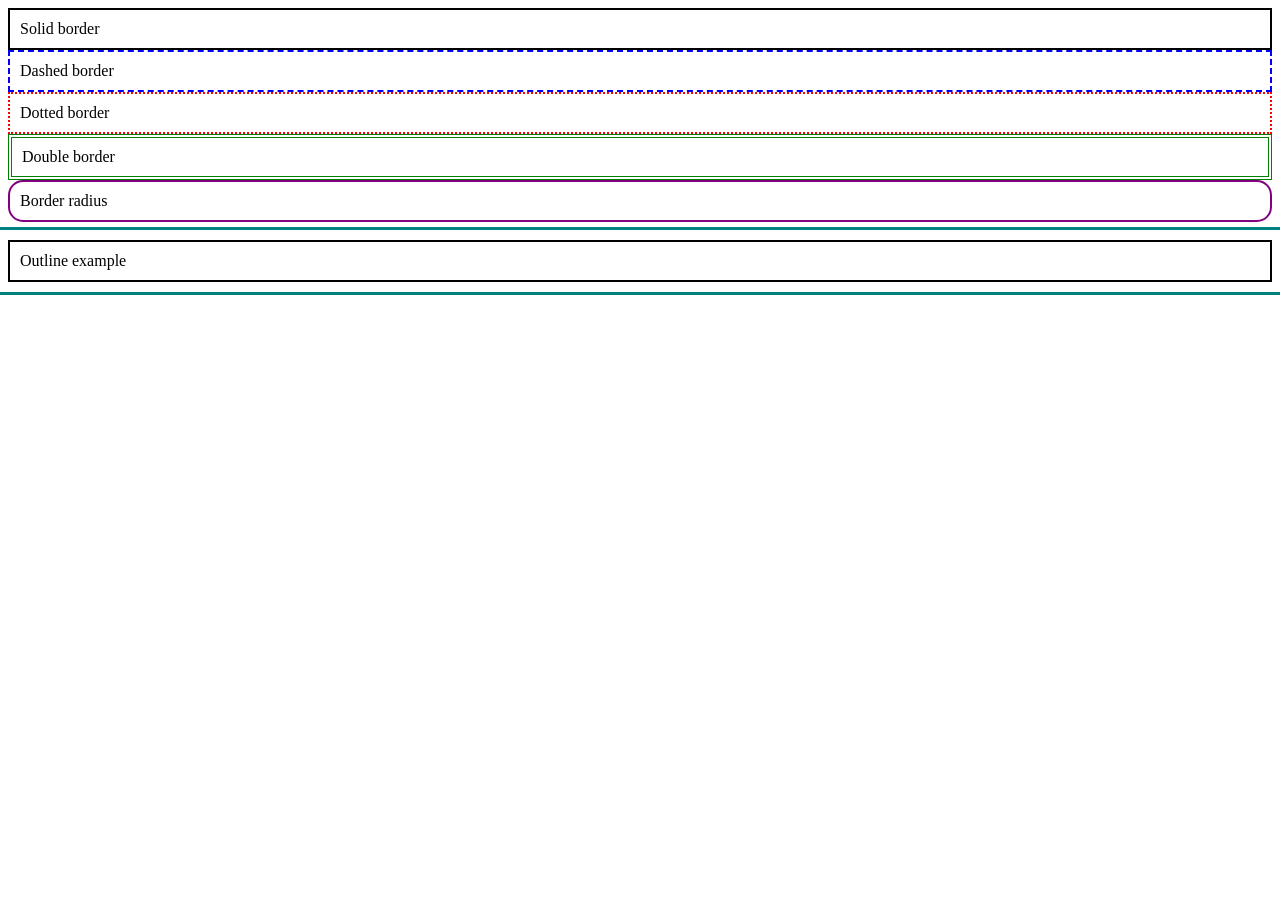
<file: CSS/06 - CSS Border & Outline/index.html>
<!doctype html>
<html lang="en">
  <head>
    <meta charset="UTF-8" />
    <title>CSS Border & Outline</title>
    <link rel="stylesheet" href="style.css" />
  </head>
  <body>
    <div class="border-solid">Solid border</div>
    <div class="border-dashed">Dashed border</div>
    <div class="border-dotted">Dotted border</div>
    <div class="border-double">Double border</div>
    <div class="border-radius">Border radius</div>
    <br />
    <div class="outline-example">Outline example</div>
  </body>
</html>
</file>
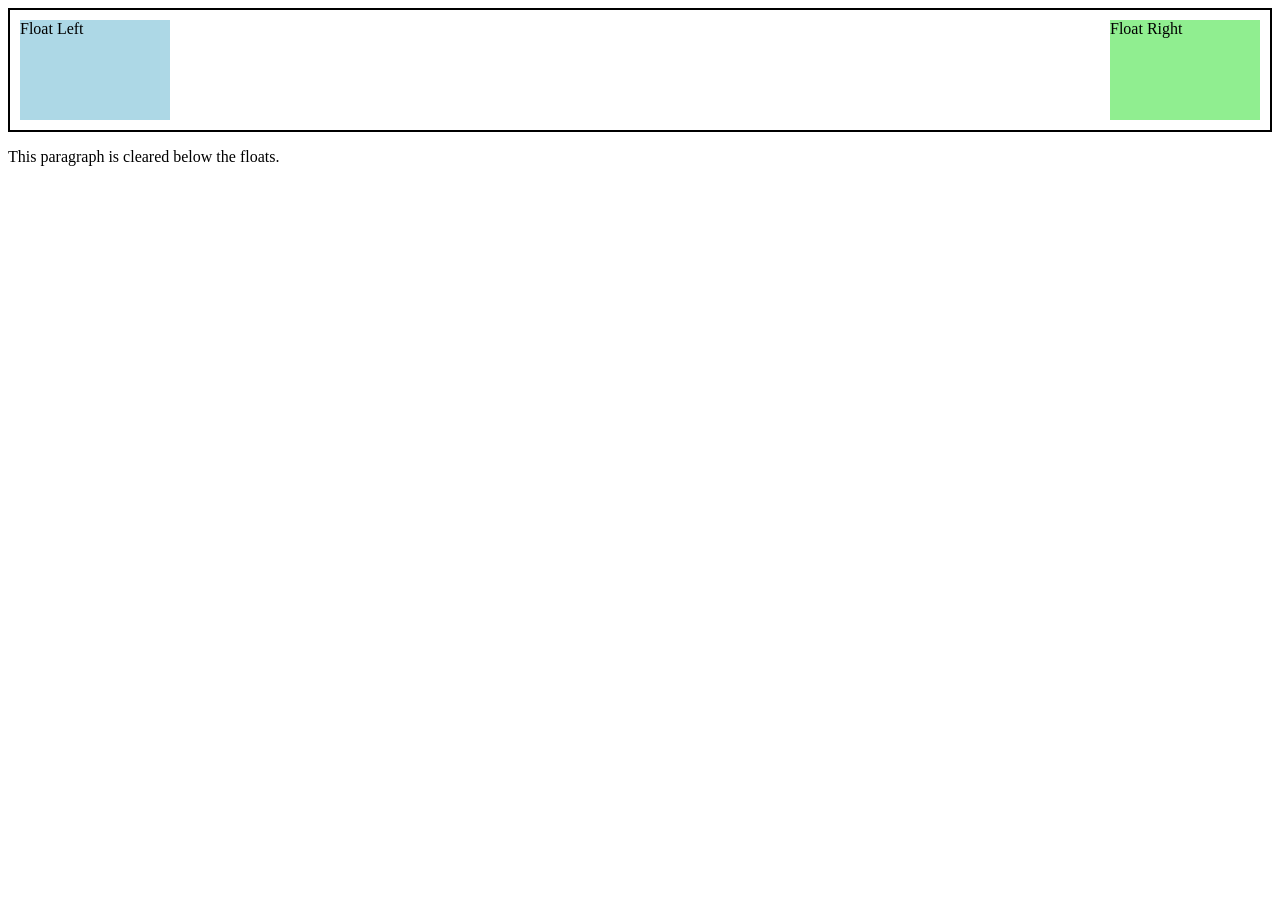
<file: CSS/11 - CSS Float & Clear/index.html>
<!doctype html>
<html lang="en">
  <head>
    <meta charset="UTF-8" />
    <title>CSS Float & Clear</title>
    <link rel="stylesheet" href="style.css" />
  </head>
  <body>
    <div class="container clearfix">
      <div class="float-left">Float Left</div>
      <div class="float-right">Float Right</div>
    </div>

    <p class="clear-both">This paragraph is cleared below the floats.</p>
  </body>
</html>
</file>
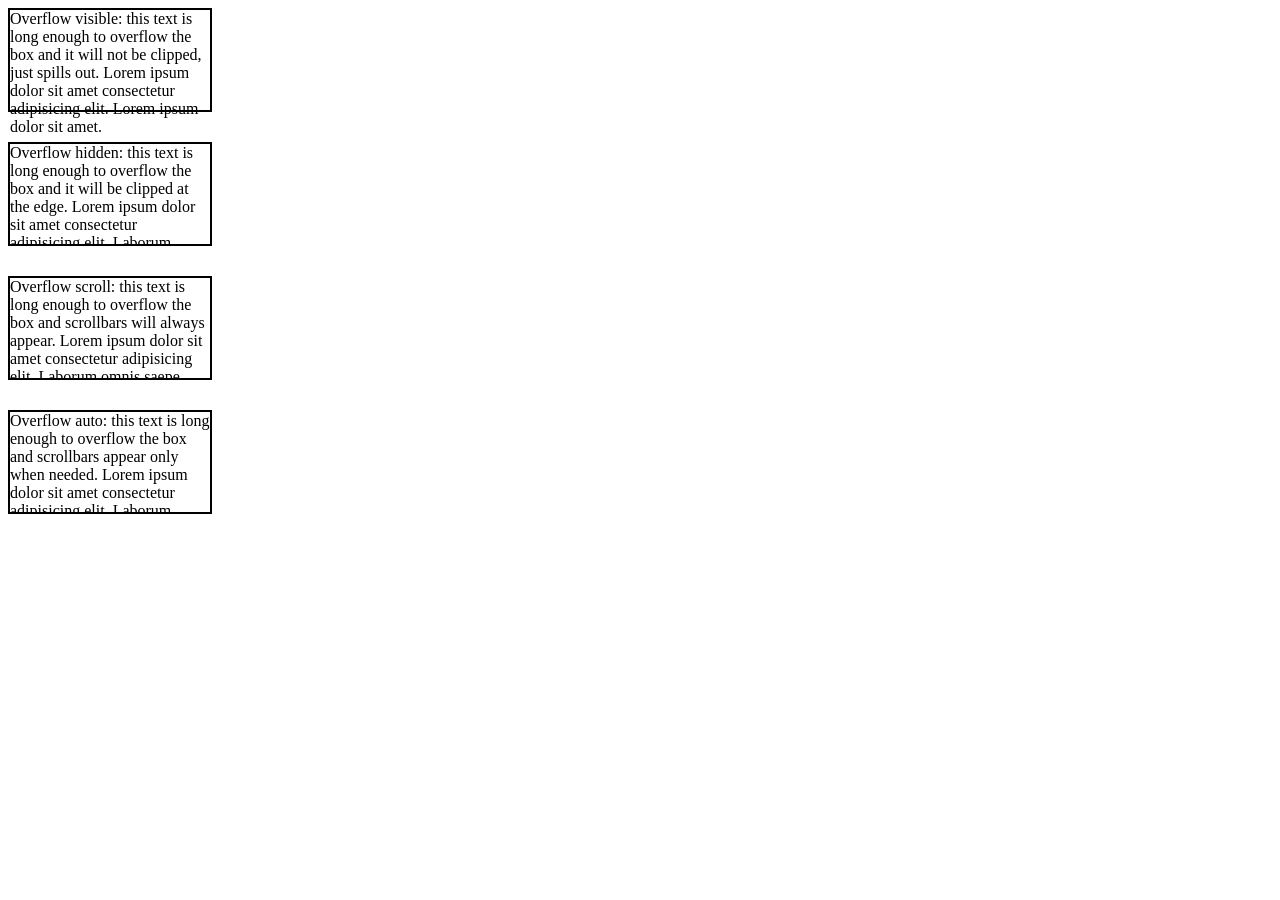
<file: CSS/12 - CSS Overflow/index.html>
<!doctype html>
<html lang="en">
  <head>
    <meta charset="UTF-8" />
    <title>CSS Overflow</title>
    <link rel="stylesheet" href="style.css" />
  </head>

  <body>
    <div class="box overflow-visible">
      Overflow visible: this text is long enough to overflow the box and it will
      not be clipped, just spills out. Lorem ipsum dolor sit amet consectetur
      adipisicing elit. Lorem ipsum dolor sit amet.
    </div>

    <div class="box overflow-hidden">
      Overflow hidden: this text is long enough to overflow the box and it will
      be clipped at the edge. Lorem ipsum dolor sit amet consectetur adipisicing
      elit. Laborum omnis saepe voluptatum consequuntur error. Adipisci
      provident fugiat inventore beatae voluptatum.
    </div>

    <div class="box overflow-scroll">
      Overflow scroll: this text is long enough to overflow the box and
      scrollbars will always appear. Lorem ipsum dolor sit amet consectetur
      adipisicing elit. Laborum omnis saepe voluptatum consequuntur error.
      Adipisci provident fugiat inventore beatae voluptatum.
    </div>

    <div class="box overflow-auto">
      Overflow auto: this text is long enough to overflow the box and scrollbars
      appear only when needed. Lorem ipsum dolor sit amet consectetur
      adipisicing elit. Laborum omnis saepe voluptatum consequuntur error.
      Adipisci provident fugiat inventore beatae voluptatum.
    </div>
  </body>
</html>
</file>
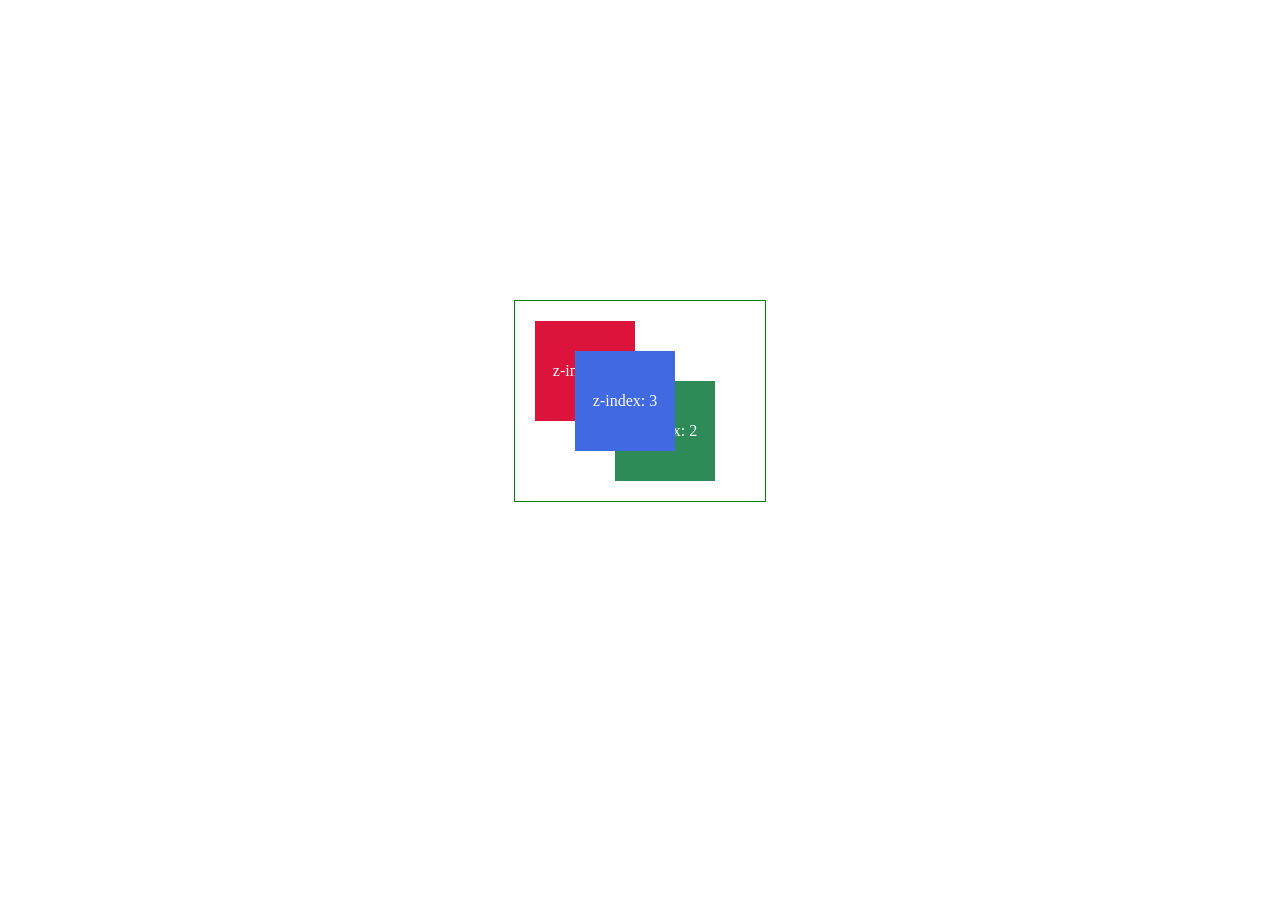
<file: CSS/15 - CSS Z-index/index.html>
<!doctype html>
<html lang="en">
  <head>
    <meta charset="UTF-8" />
    <title>CSS Z-index</title>
    <link rel="stylesheet" href="style.css" />
  </head>
  <body>
    <div class="wrapper">
      <div class="box box-red">z-index: 1</div>
      <div class="box box-blue">z-index: 3</div>
      <div class="box box-green">z-index: 2</div>
    </div>
  </body>
</html>
</file>
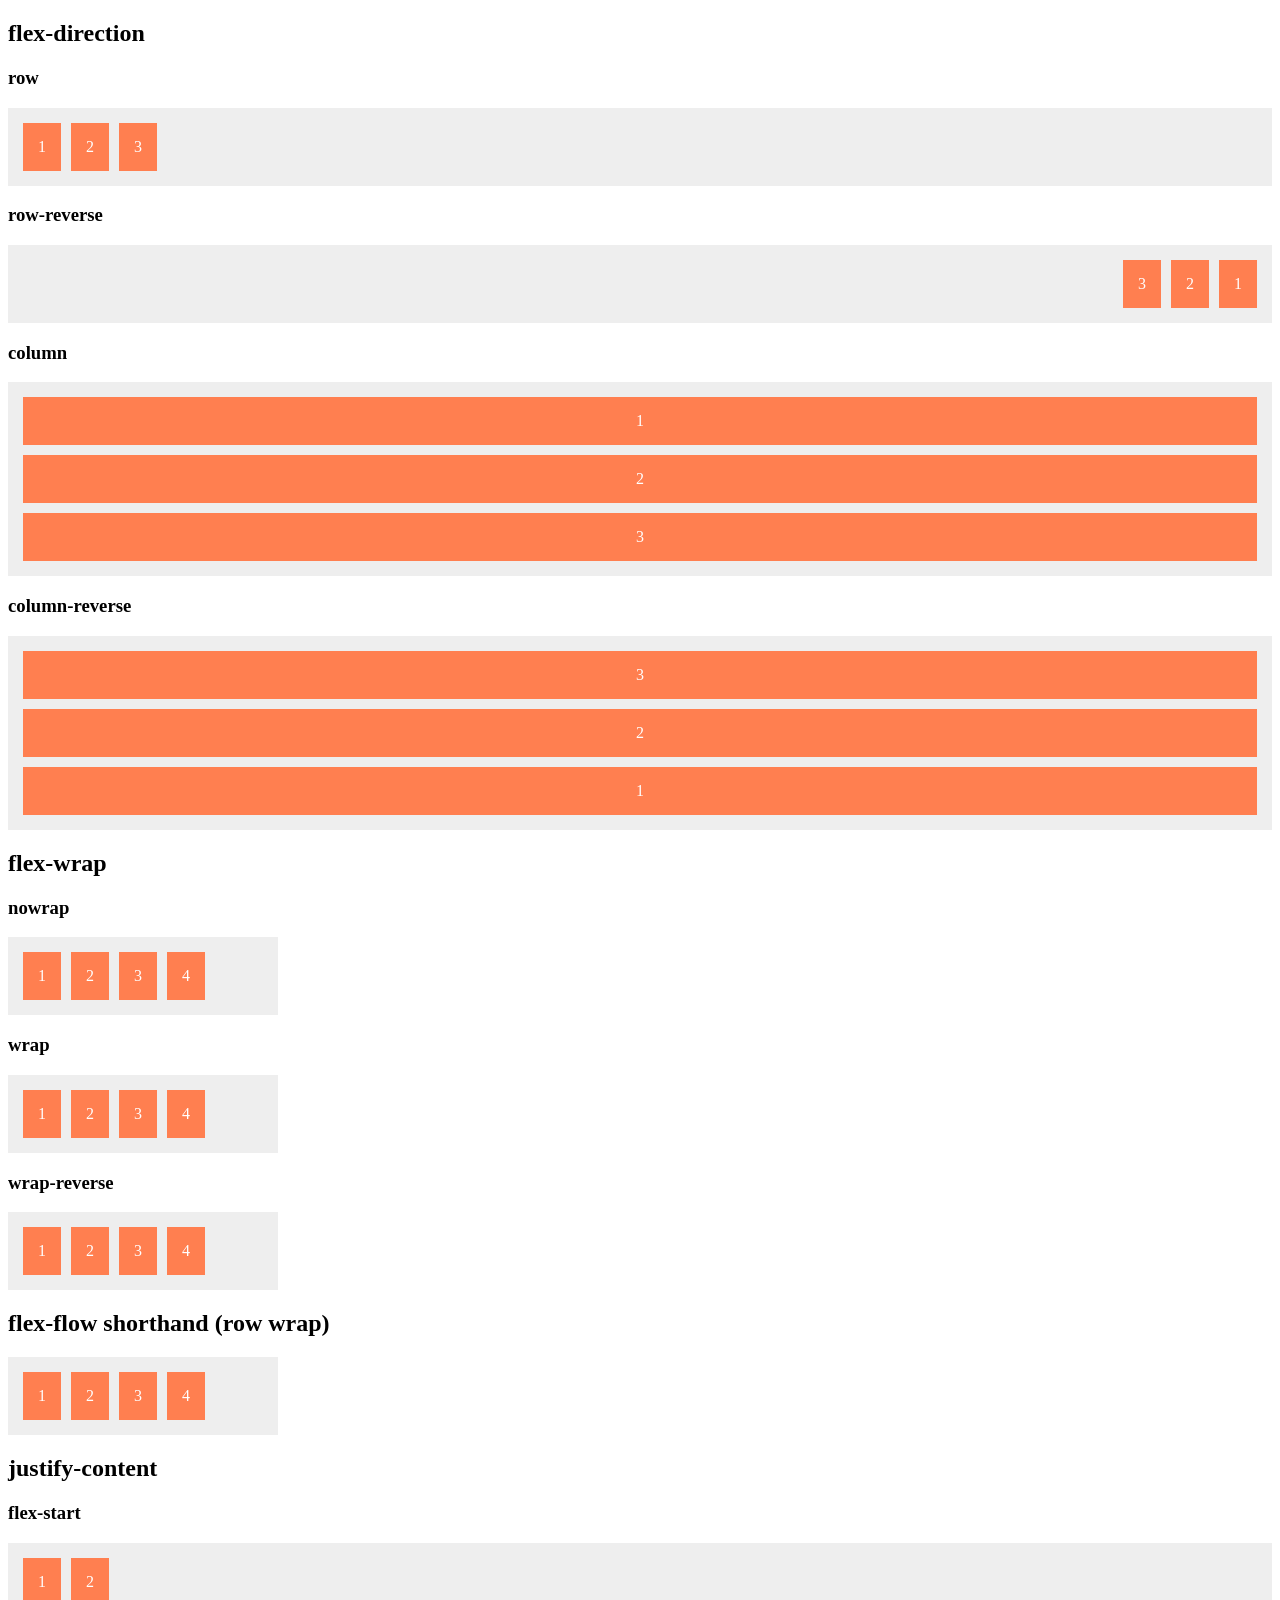
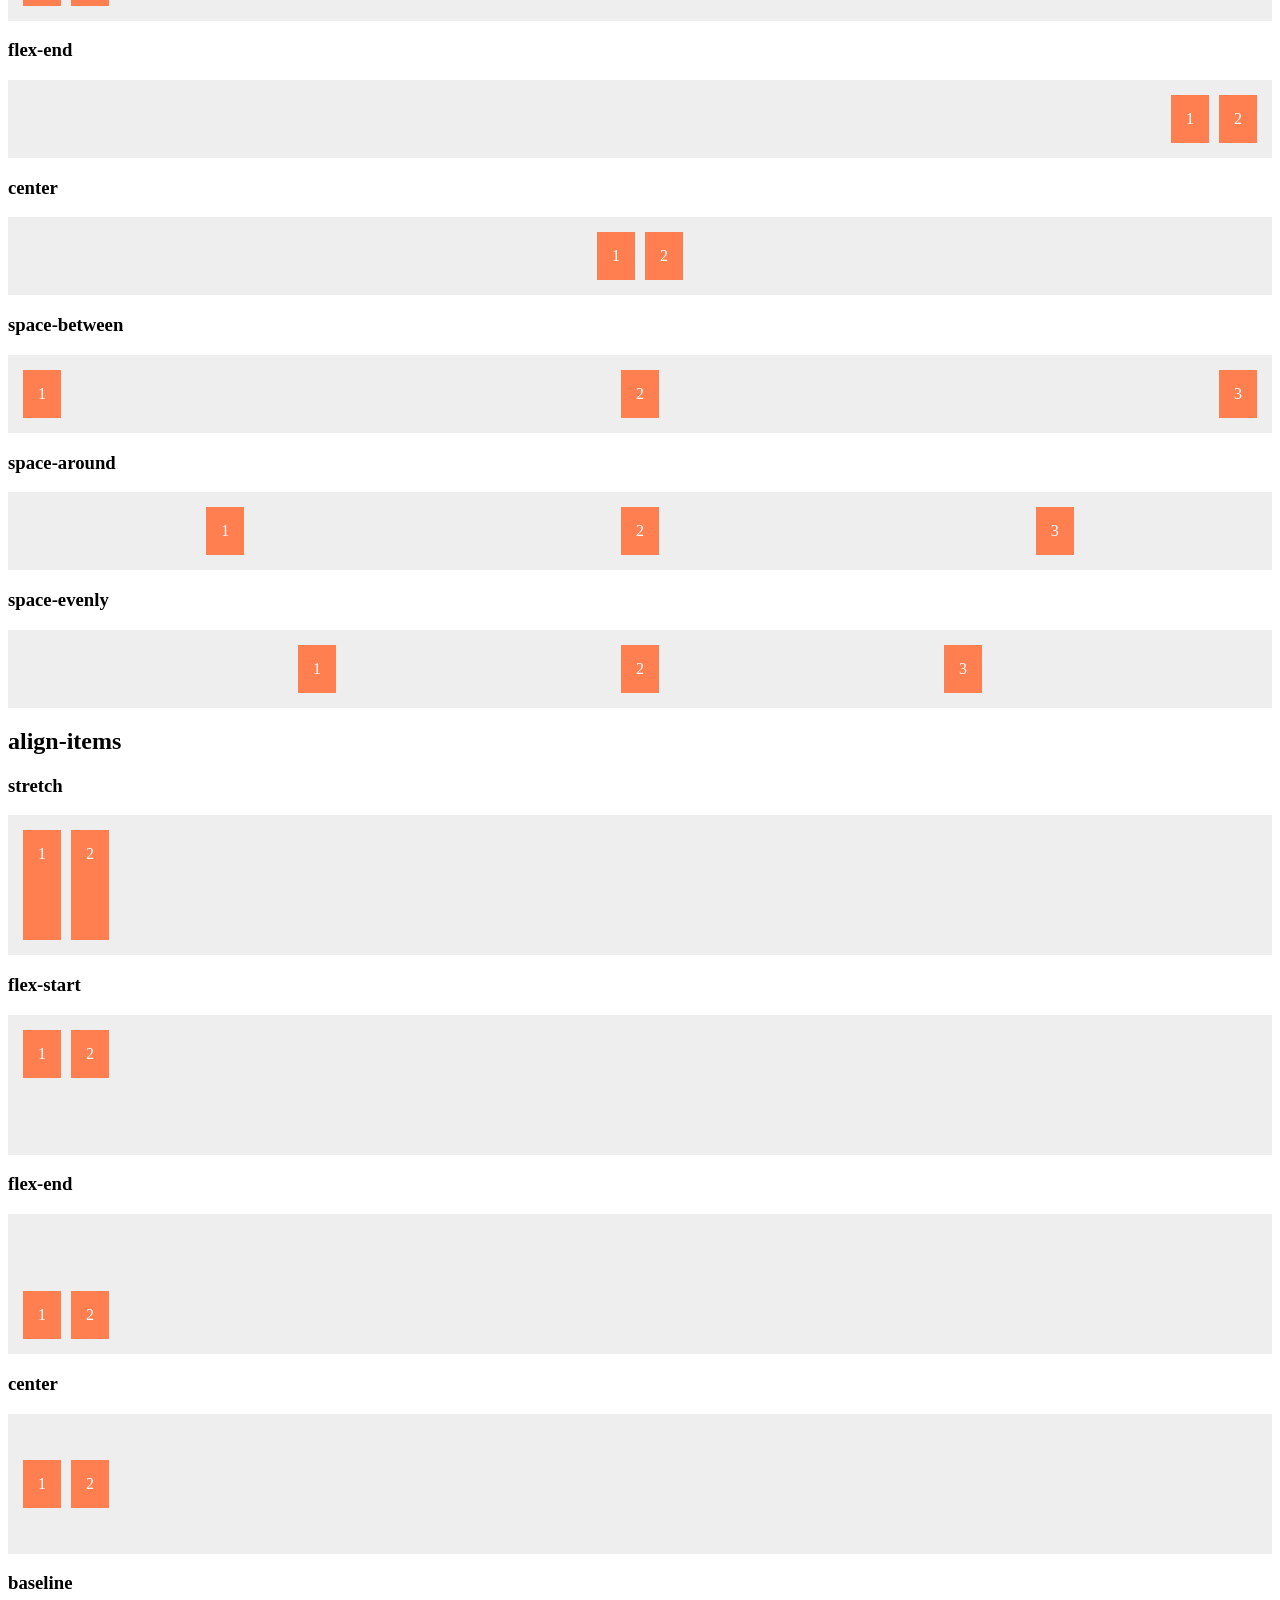
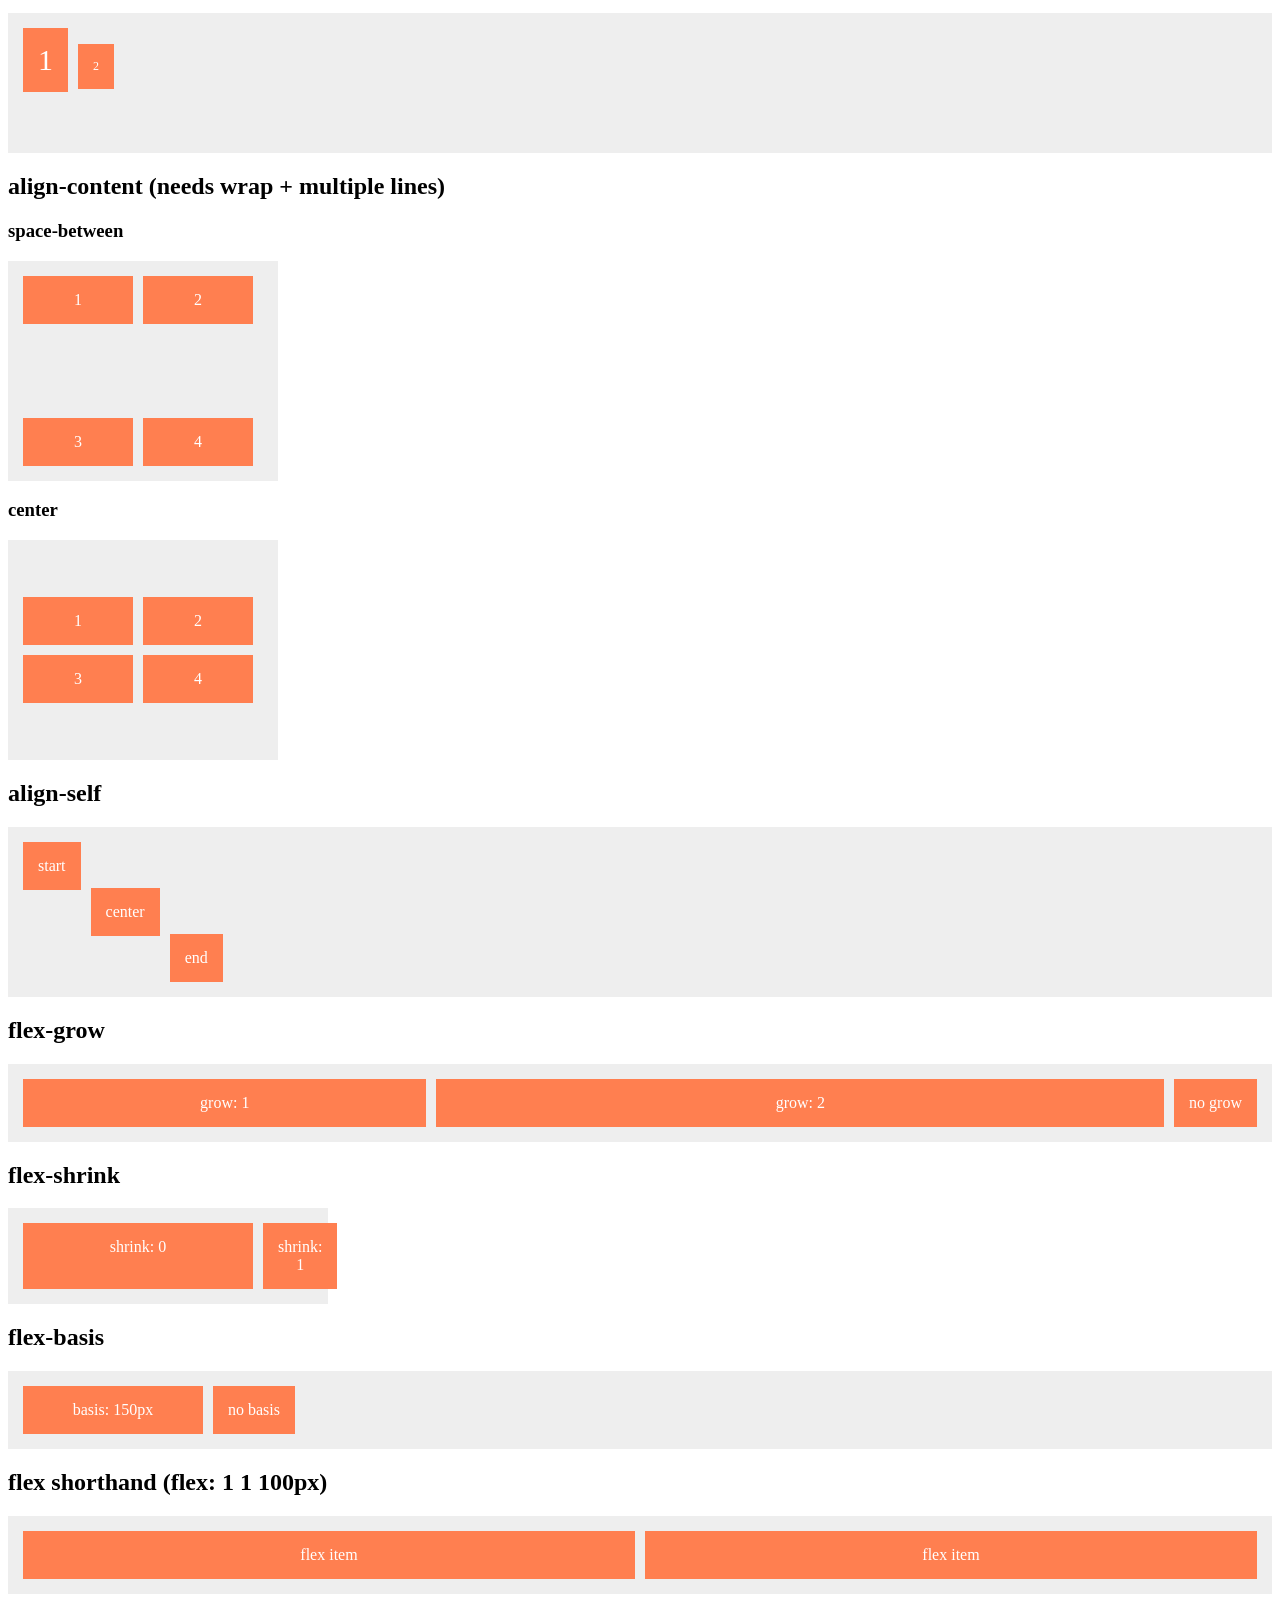
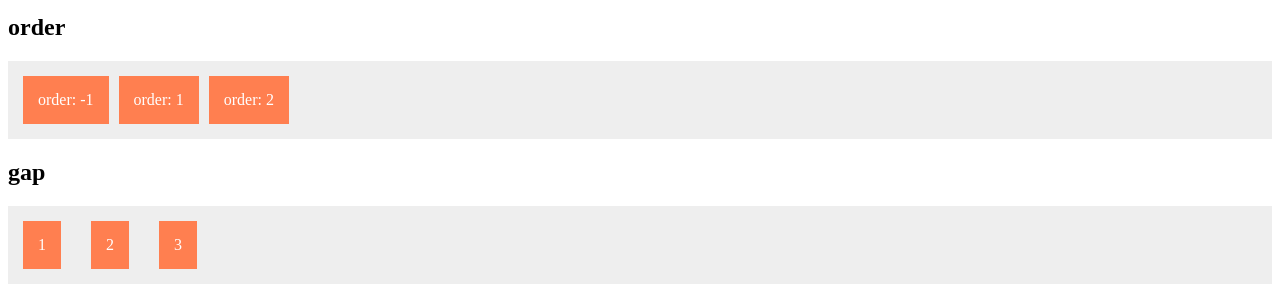
<file: CSS/16 - CSS Flexbox/index.html>
<!doctype html>
<html lang="en">
  <head>
    <meta charset="UTF-8" />
    <title>CSS Flexbox</title>
    <link rel="stylesheet" href="style.css" />
  </head>
  <body>
    <h2>flex-direction</h2>
    <h3>row</h3>
    <div class="flex-container direction-row">
      <div class="flex-item">1</div>
      <div class="flex-item">2</div>
      <div class="flex-item">3</div>
    </div>
    <h3>row-reverse</h3>
    <div class="flex-container direction-row-reverse">
      <div class="flex-item">1</div>
      <div class="flex-item">2</div>
      <div class="flex-item">3</div>
    </div>
    <h3>column</h3>
    <div class="flex-container direction-column">
      <div class="flex-item">1</div>
      <div class="flex-item">2</div>
      <div class="flex-item">3</div>
    </div>
    <h3>column-reverse</h3>
    <div class="flex-container direction-column-reverse">
      <div class="flex-item">1</div>
      <div class="flex-item">2</div>
      <div class="flex-item">3</div>
    </div>

    <h2>flex-wrap</h2>
    <h3>nowrap</h3>
    <div class="flex-container wrap-nowrap">
      <div class="flex-item">1</div>
      <div class="flex-item">2</div>
      <div class="flex-item">3</div>
      <div class="flex-item">4</div>
    </div>
    <h3>wrap</h3>
    <div class="flex-container wrap-wrap">
      <div class="flex-item">1</div>
      <div class="flex-item">2</div>
      <div class="flex-item">3</div>
      <div class="flex-item">4</div>
    </div>
    <h3>wrap-reverse</h3>
    <div class="flex-container wrap-wrap-reverse">
      <div class="flex-item">1</div>
      <div class="flex-item">2</div>
      <div class="flex-item">3</div>
      <div class="flex-item">4</div>
    </div>

    <h2>flex-flow shorthand (row wrap)</h2>
    <div class="flex-container flow-shorthand">
      <div class="flex-item">1</div>
      <div class="flex-item">2</div>
      <div class="flex-item">3</div>
      <div class="flex-item">4</div>
    </div>

    <h2>justify-content</h2>
    <h3>flex-start</h3>
    <div class="flex-container justify-flex-start">
      <div class="flex-item">1</div>
      <div class="flex-item">2</div>
    </div>
    <h3>flex-end</h3>
    <div class="flex-container justify-flex-end">
      <div class="flex-item">1</div>
      <div class="flex-item">2</div>
    </div>
    <h3>center</h3>
    <div class="flex-container justify-center">
      <div class="flex-item">1</div>
      <div class="flex-item">2</div>
    </div>
    <h3>space-between</h3>
    <div class="flex-container justify-space-between">
      <div class="flex-item">1</div>
      <div class="flex-item">2</div>
      <div class="flex-item">3</div>
    </div>
    <h3>space-around</h3>
    <div class="flex-container justify-space-around">
      <div class="flex-item">1</div>
      <div class="flex-item">2</div>
      <div class="flex-item">3</div>
    </div>
    <h3>space-evenly</h3>
    <div class="flex-container justify-space-evenly">
      <div class="flex-item">1</div>
      <div class="flex-item">2</div>
      <div class="flex-item">3</div>
    </div>

    <h2>align-items</h2>
    <h3>stretch</h3>
    <div class="flex-container align-stretch">
      <div class="flex-item">1</div>
      <div class="flex-item">2</div>
    </div>
    <h3>flex-start</h3>
    <div class="flex-container align-flex-start">
      <div class="flex-item">1</div>
      <div class="flex-item">2</div>
    </div>
    <h3>flex-end</h3>
    <div class="flex-container align-flex-end">
      <div class="flex-item">1</div>
      <div class="flex-item">2</div>
    </div>
    <h3>center</h3>
    <div class="flex-container align-center">
      <div class="flex-item">1</div>
      <div class="flex-item">2</div>
    </div>
    <h3>baseline</h3>
    <div class="flex-container align-baseline">
      <div class="flex-item" style="font-size: 30px">1</div>
      <div class="flex-item" style="font-size: 12px">2</div>
    </div>

    <h2>align-content (needs wrap + multiple lines)</h2>
    <h3>space-between</h3>
    <div class="align-content-container align-content-between">
      <div class="flex-item" style="width: 80px">1</div>
      <div class="flex-item" style="width: 80px">2</div>
      <div class="flex-item" style="width: 80px">3</div>
      <div class="flex-item" style="width: 80px">4</div>
    </div>
    <h3>center</h3>
    <div class="align-content-container align-content-center">
      <div class="flex-item" style="width: 80px">1</div>
      <div class="flex-item" style="width: 80px">2</div>
      <div class="flex-item" style="width: 80px">3</div>
      <div class="flex-item" style="width: 80px">4</div>
    </div>

    <h2>align-self</h2>
    <div class="align-self-container">
      <div class="flex-item self-flex-start">start</div>
      <div class="flex-item self-center">center</div>
      <div class="flex-item self-flex-end">end</div>
    </div>

    <h2>flex-grow</h2>
    <div class="flex-container">
      <div class="flex-item grow-1">grow: 1</div>
      <div class="flex-item grow-2">grow: 2</div>
      <div class="flex-item">no grow</div>
    </div>

    <h2>flex-shrink</h2>
    <div class="shrink-container">
      <div class="flex-item shrink-0">shrink: 0</div>
      <div class="flex-item shrink-1">shrink: 1</div>
    </div>

    <h2>flex-basis</h2>
    <div class="flex-container">
      <div class="flex-item basis-item">basis: 150px</div>
      <div class="flex-item">no basis</div>
    </div>

    <h2>flex shorthand (flex: 1 1 100px)</h2>
    <div class="flex-container">
      <div class="flex-item flex-shorthand">flex item</div>
      <div class="flex-item flex-shorthand">flex item</div>
    </div>

    <h2>order</h2>
    <div class="flex-container">
      <div class="flex-item order-2">order: 2</div>
      <div class="flex-item order-minus1">order: -1</div>
      <div class="flex-item order-1">order: 1</div>
    </div>

    <h2>gap</h2>
    <div class="gap-container">
      <div class="flex-item">1</div>
      <div class="flex-item">2</div>
      <div class="flex-item">3</div>
    </div>
  </body>
</html>
</file>
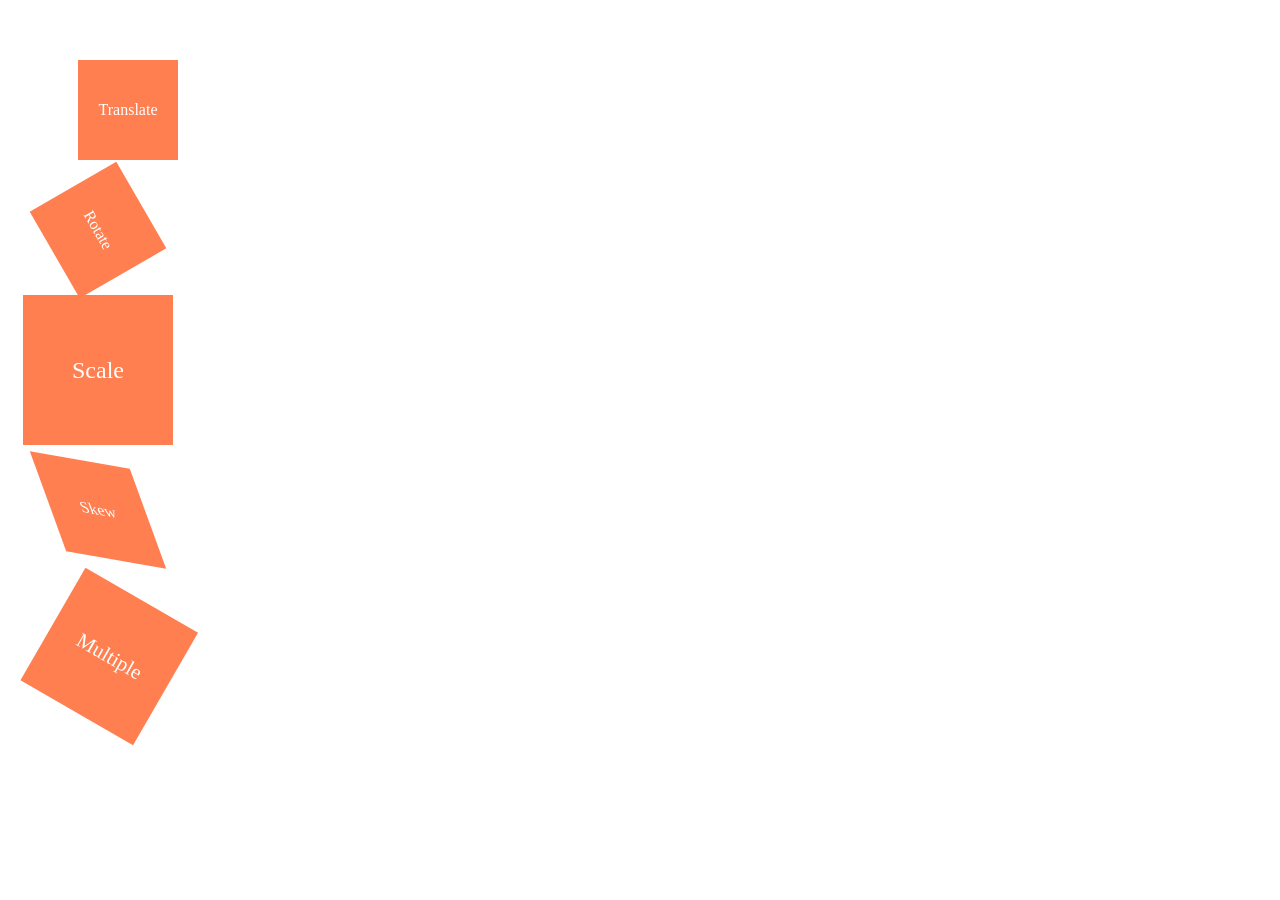
<file: CSS/18 - CSS Transform/index.html>
<!doctype html>
<html lang="en">
  <head>
    <meta charset="UTF-8" />
    <title>CSS Transform</title>
    <link rel="stylesheet" href="style.css" />
  </head>
  <body>
    <div class="box transform-translate">Translate</div>
    <div class="box transform-rotate">Rotate</div>
    <div class="box transform-scale">Scale</div>
    <div class="box transform-skew">Skew</div>
    <div class="box transform-multiple">Multiple</div>
  </body>
</html>
</file>
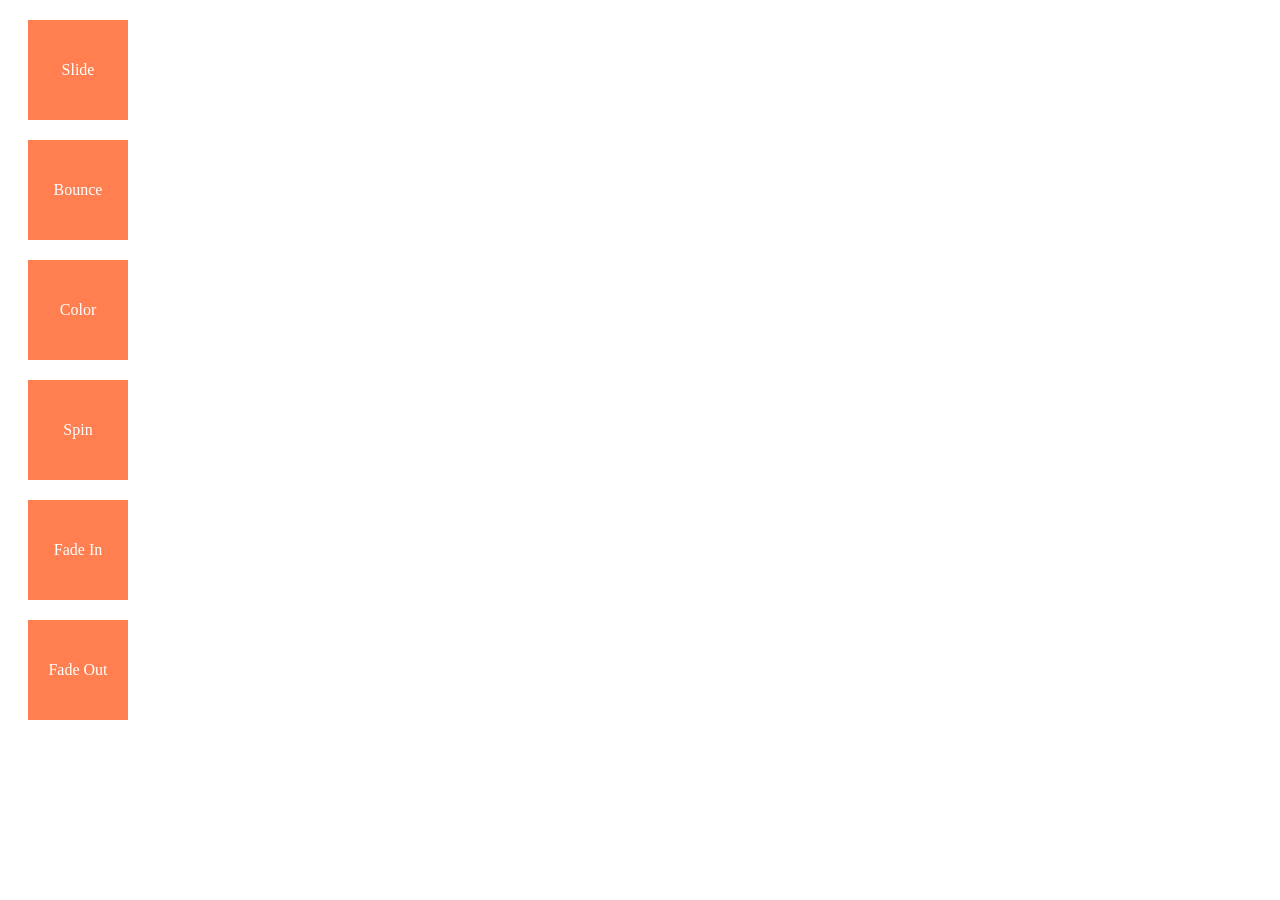
<file: CSS/20 - CSS Animation - Keyframes/index.html>
<!doctype html>
<html lang="en">
  <head>
    <meta charset="UTF-8" />
    <title>CSS Animation - Keyframes</title>
    <link rel="stylesheet" href="style.css" />
  </head>
  <body>
    <div class="box animate-slide">Slide</div>
    <div class="box animate-bounce">Bounce</div>
    <div class="box animate-color">Color</div>
    <div class="box animate-spin">Spin</div>
    <div class="box animate-fade-in">Fade In</div>
    <div class="box animate-fade-out">Fade Out</div>
  </body>
</html>
</file>
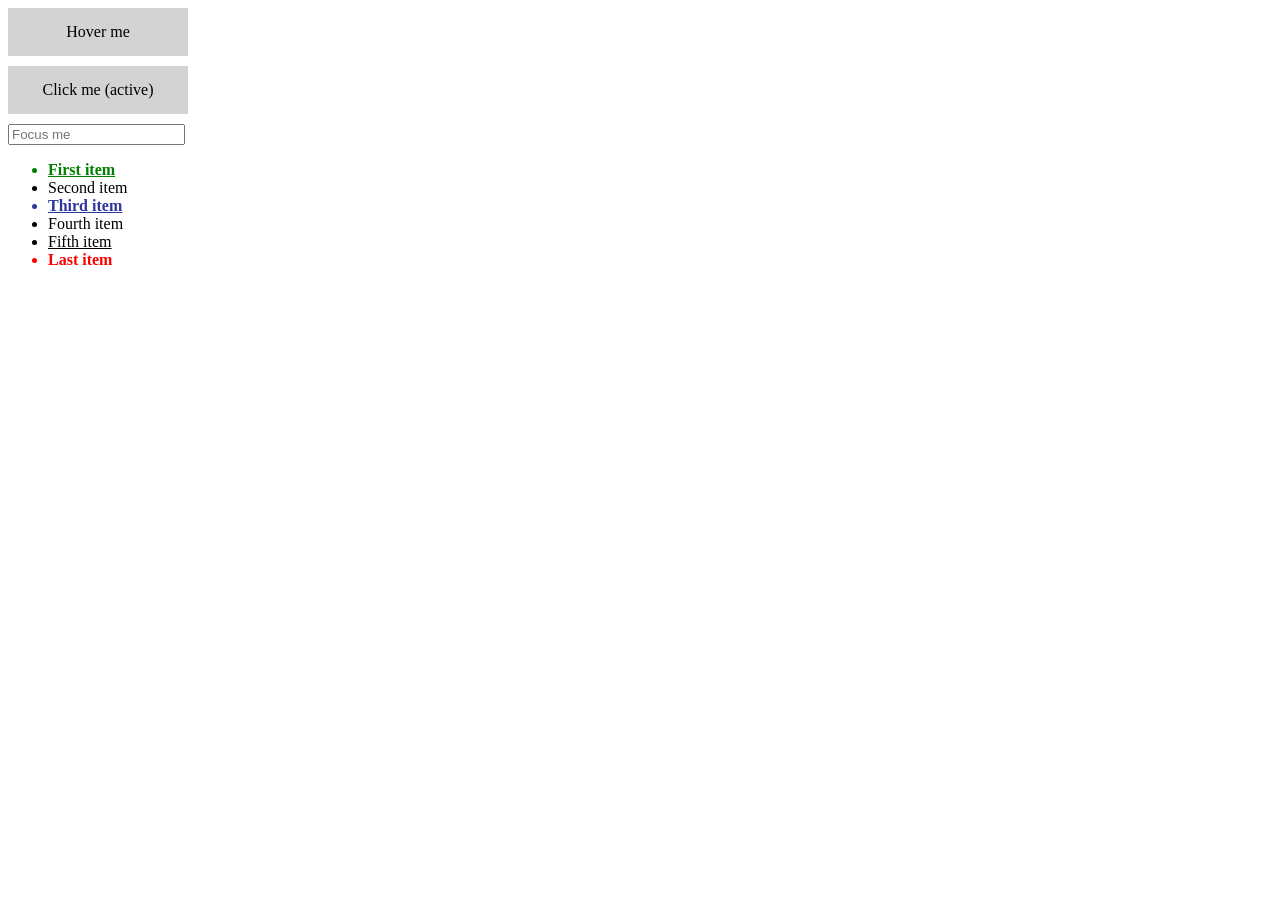
<file: CSS/21 - CSS Pseudo Classes/index.html>
<!DOCTYPE html>
<html lang="en">
<head>
  <meta charset="UTF-8">
  <title>CSS Pseudo Classes</title>
  <link rel="stylesheet" href="style.css">
</head>
<body>

  <div class="box hover-box">Hover me</div>
  <div class="box active-box">Click me (active)</div>

  <input class="focus-input" type="text" placeholder="Focus me">

  <ul class="list-box">
    <li>First item</li>
    <li>Second item</li>
    <li>Third item</li>
    <li>Fourth item</li>
    <li>Fifth item</li>
    <li>Last item</li>
  </ul>

</body>
</html>
</file>
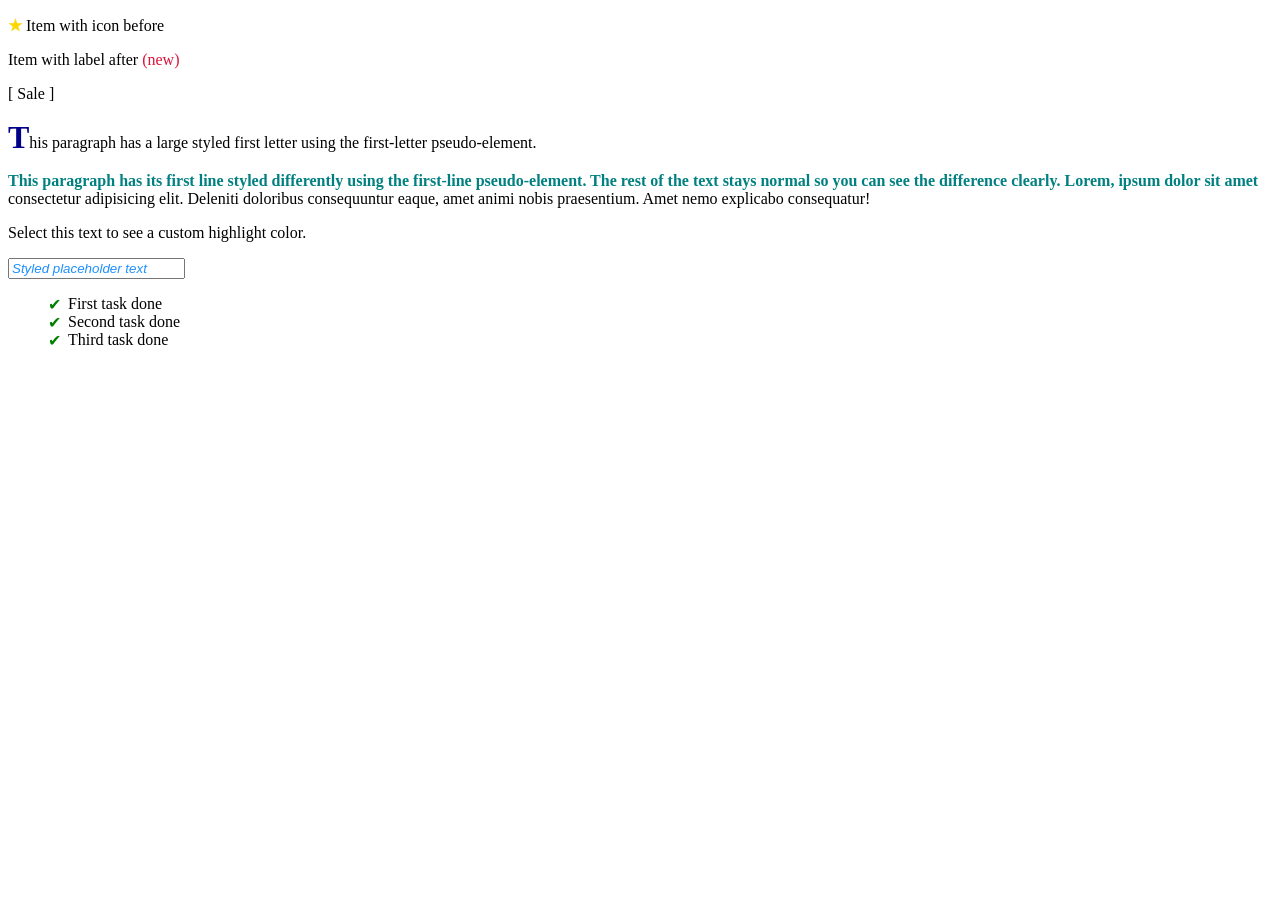
<file: CSS/22 - CSS Pseudo Elements/index.html>
<!doctype html>
<html lang="en">
  <head>
    <meta charset="UTF-8" />
    <title>CSS Pseudo Elements</title>
    <link rel="stylesheet" href="style.css" />
  </head>
  <body>
    <p class="before-box">Item with icon before</p>
    <p class="after-box">Item with label after</p>
    <p class="badge">Sale</p>

    <div class="first-letter">
      <p>
        This paragraph has a large styled first letter using the first-letter
        pseudo-element.
      </p>
    </div>

    <div class="first-line">
      <p>
        This paragraph has its first line styled differently using the
        first-line pseudo-element. The rest of the text stays normal so you can
        see the difference clearly. Lorem, ipsum dolor sit amet consectetur
        adipisicing elit. Deleniti doloribus consequuntur eaque, amet animi
        nobis praesentium. Amet nemo explicabo consequatur!
      </p>
    </div>

    <p class="selection-box">
      Select this text to see a custom highlight color.
    </p>

    <input
      class="placeholder-input"
      type="text"
      placeholder="Styled placeholder text"
    />

    <ul class="custom-list">
      <li>First task done</li>
      <li>Second task done</li>
      <li>Third task done</li>
    </ul>
  </body>
</html>
</file>
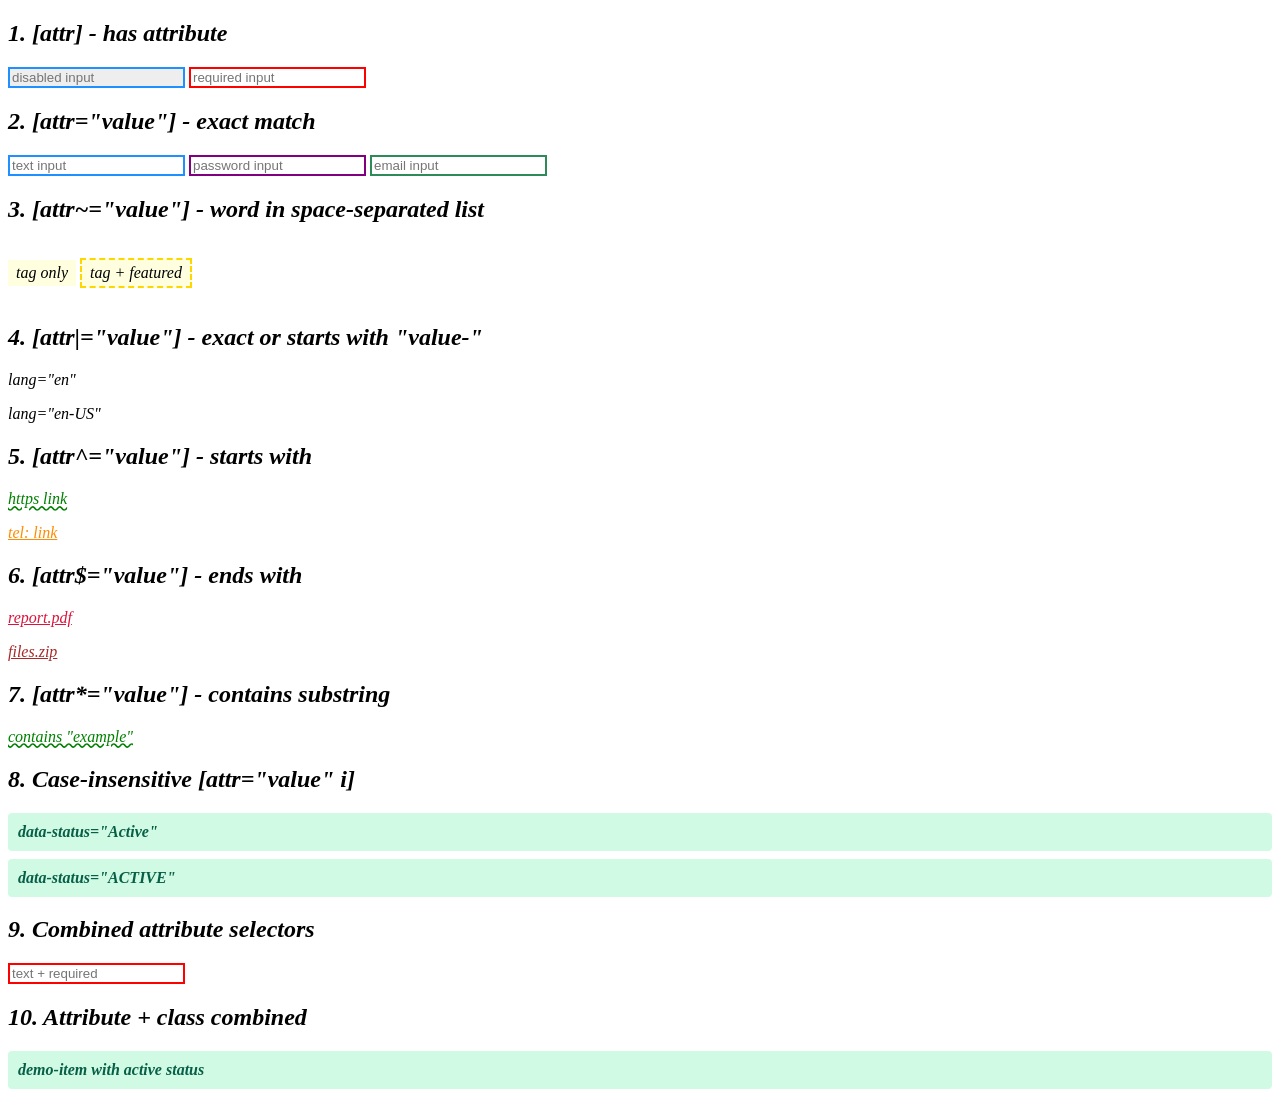
<file: CSS/23 - CSS Attribute Selectors/index.html>
<!doctype html>
<html lang="en">
  <head>
    <meta charset="UTF-8" />
    <title>CSS Attribute Selectors</title>
    <link rel="stylesheet" href="style.css" />
  </head>
  <body>
    <h2>1. [attr] - has attribute</h2>
    <input type="text" disabled placeholder="disabled input" />
    <input type="text" required placeholder="required input" />

    <h2>2. [attr="value"] - exact match</h2>
    <input type="text" placeholder="text input" />
    <input type="password" placeholder="password input" />
    <input type="email" placeholder="email input" />

    <h2>3. [attr~="value"] - word in space-separated list</h2>
    <p class="tag">tag only</p>
    <p class="tag featured">tag + featured</p>

    <h2>4. [attr|="value"] - exact or starts with "value-"</h2>
    <p lang="en">lang="en"</p>
    <p lang="en-US">lang="en-US"</p>

    <h2>5. [attr^="value"] - starts with</h2>
    <p><a href="https://example.com">https link</a></p>
    <p><a href="tel:12345">tel: link</a></p>

    <h2>6. [attr$="value"] - ends with</h2>
    <p><a href="report.pdf">report.pdf</a></p>
    <p><a href="files.zip">files.zip</a></p>

    <h2>7. [attr*="value"] - contains substring</h2>
    <p><a href="https://example.com/page">contains "example"</a></p>

    <h2>8. Case-insensitive [attr="value" i]</h2>
    <div class="demo-item" data-status="Active">data-status="Active"</div>
    <div class="demo-item" data-status="ACTIVE">data-status="ACTIVE"</div>

    <h2>9. Combined attribute selectors</h2>
    <input type="text" required placeholder="text + required" />

    <h2>10. Attribute + class combined</h2>
    <div class="demo-item" data-status="active">
      demo-item with active status
    </div>
  </body>
</html>
</file>
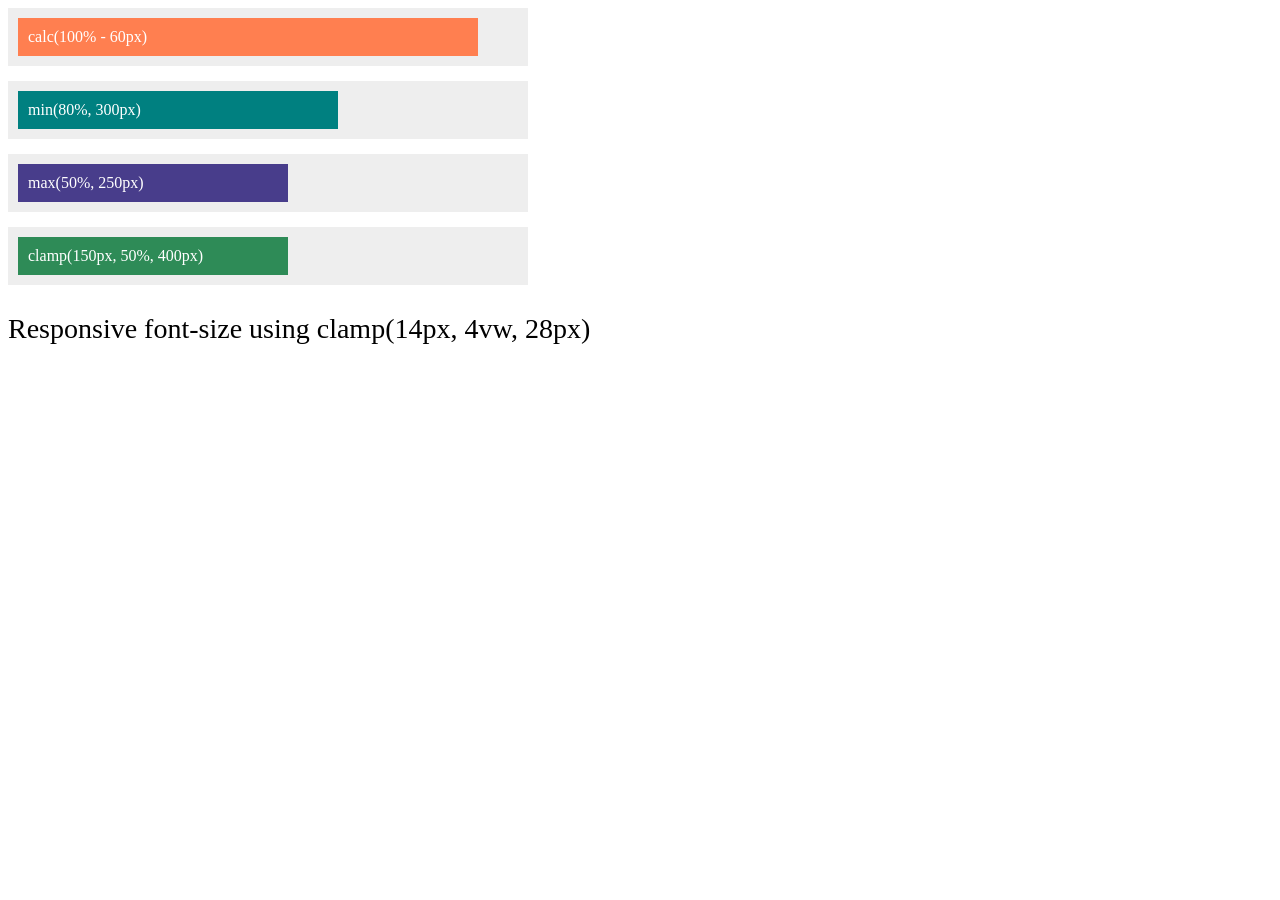
<file: CSS/25 - CSS Functions/index.html>
<!DOCTYPE html>
<html lang="en">
<head>
  <meta charset="UTF-8">
  <title>CSS Functions</title>
  <link rel="stylesheet" href="style.css">
</head>
<body>

  <div class="container">
    <div class="calc-box">calc(100% - 60px)</div>
  </div>

  <div class="container">
    <div class="min-box">min(80%, 300px)</div>
  </div>

  <div class="container">
    <div class="max-box">max(50%, 250px)</div>
  </div>

  <div class="container">
    <div class="clamp-box">clamp(150px, 50%, 400px)</div>
  </div>

  <p class="clamp-text">Responsive font-size using clamp(14px, 4vw, 28px)</p>

</body>
</html>
</file>
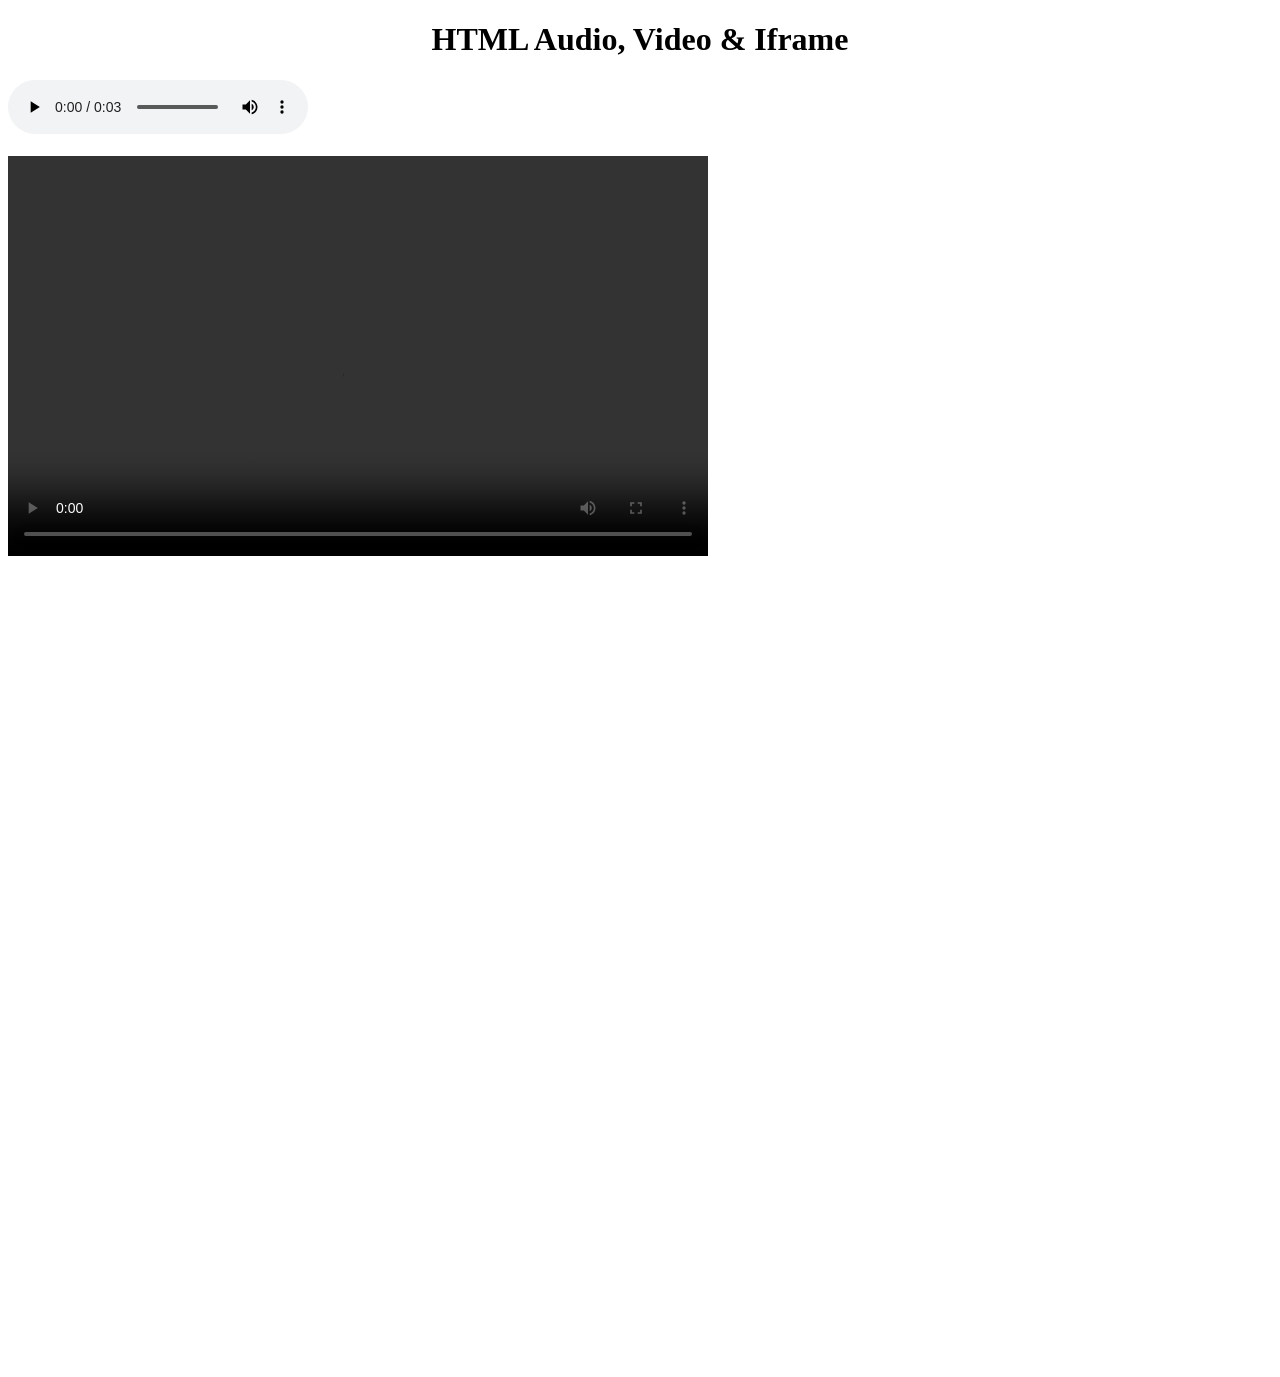
<file: HTML/HTML Audio, Video & Iframe/index.html>
<!doctype html>
<html lang="en">
  <head>
    <meta charset="UTF-8" />
    <meta name="viewport" content="width=device-width, initial-scale=1.0" />
    <title>HTML Audio, Video & Iframe</title>
  </head>
  <body>
    <h1 align="center">HTML Audio, Video & Iframe</h1>

    <audio src="Source/cow.wav" controls></audio>

    <br />
    <br />

    <video src="Source/cow.mp4" controls height="400" width="700"></video>

    <br />
    <br />

    <iframe
      src="https://www.google.com/maps/embed?pb=!1m14!1m12!1m3!1d14612.998890077206!2d90.497437!3d23.702774700000003!2m3!1f0!2f0!3f0!3m2!1i1024!2i768!4f13.1!5e0!3m2!1sen!2sbd!4v1783079725563!5m2!1sen!2sbd"
      width="600"
      height="450"
      style="border: 0"
      allowfullscreen=""
      loading="lazy"
      referrerpolicy="strict-origin-when-cross-origin"
    ></iframe>
    <br />
    <br />
    <iframe
      width="560"
      height="315"
      src="https://www.youtube.com/embed/qP23O70ve7k?si=Ty4t6N9PK0f0Ip9V&amp;start=3"
      title="YouTube video player"
      frameborder="0"
      allow="
        accelerometer;
        autoplay;
        clipboard-write;
        encrypted-media;
        gyroscope;
        picture-in-picture;
        web-share;
      "
      referrerpolicy="strict-origin-when-cross-origin"
      allowfullscreen
    ></iframe>
  </body>
</html>
</file>
<file: CSS/06 - CSS Border & Outline/style.css>
/* Border & Outline */

.border-solid {
  border: 2px solid black;
  padding: 10px;
}

.border-dashed {
  border: 2px dashed blue;
  padding: 10px;
}

.border-dotted {
  border: 2px dotted red;
  padding: 10px;
}

.border-double {
  border: 4px double green;
  padding: 10px;
}

.border-radius {
  border: 2px solid purple;
  border-radius: 15px;
  padding: 10px;
}

.outline-example {
  border: 2px solid rgb(0, 0, 0);
  outline: 3px solid teal;
  outline-offset: 10px;
  padding: 10px;
}
</file>
<file: CSS/11 - CSS Float & Clear/style.css>
/* Float & Clear */

.container {
  border: 2px solid black;
  padding: 10px;
}

.float-left {
  float: left;
  width: 150px;
  height: 100px;
  background-color: lightblue;
  /* margin-right: 10px; */
}

.float-right {
  float: right;
  width: 150px;
  height: 100px;
  background-color: lightgreen;
  /* margin-left: 10px; */
}

.clear-both {
  clear: both;
}

.clearfix::after {
  content: "";
  display: table;
  clear: both;
}
</file>
<file: CSS/12 - CSS Overflow/style.css>
/* Overflow */

.box {
  width: 200px;
  height: 100px;
  border: 2px solid black;
  margin-bottom: 30px;
}

.overflow-visible {
  overflow: visible;
}

.overflow-hidden {
  overflow: hidden;
}

.overflow-scroll {
  overflow: scroll;
}

.overflow-auto {
  overflow: auto;
}
</file>
<file: CSS/15 - CSS Z-index/style.css>
/* Z-index */

.wrapper {
  position: relative;
  height: 200px;
  width: 250px;
  margin: 300px auto;
  border: 1px solid green;
}

.box {
  position: absolute;
  width: 100px;
  height: 100px;
  color: white;
  display: flex; /* For content (text) align Center example: z-index: 1, z-index: 2, z-index: 3 */
  align-items: center;
  justify-content: center;
}

.box-red {
  background-color: crimson;
  top: 20px;
  left: 20px;
  z-index: 1;
}

.box-blue {
  background-color: royalblue;
  top: 50px;
  left: 60px;
  z-index: 3;
}

.box-green {
  background-color: seagreen;
  top: 80px;
  left: 100px;
  z-index: 2;
}
</file>
<file: CSS/16 - CSS Flexbox/style.css>
/* Flexbox - Complete */

.flex-container {
  display: flex;
  background-color: #eee;
  margin-bottom: 15px;
  padding: 10px;
}

.flex-item {
  background-color: coral;
  color: white;
  padding: 15px;
  margin: 5px;
  text-align: center;
}

/* flex-direction */
.direction-row {
  flex-direction: row;
}

.direction-row-reverse {
  flex-direction: row-reverse;
}

.direction-column {
  flex-direction: column;
}

.direction-column-reverse {
  flex-direction: column-reverse;
}

/* flex-wrap */
.wrap-nowrap {
  flex-wrap: nowrap;
  width: 250px;
}

.wrap-wrap {
  flex-wrap: wrap;
  width: 250px;
}

.wrap-wrap-reverse {
  flex-wrap: wrap-reverse;
  width: 250px;
}

/* flex-flow shorthand */
.flow-shorthand {
  flex-flow: row wrap;
  width: 250px;
}

/* justify-content */
.justify-flex-start {
  justify-content: flex-start;
}

.justify-flex-end {
  justify-content: flex-end;
}

.justify-center {
  justify-content: center;
}

.justify-space-between {
  justify-content: space-between;
}

.justify-space-around {
  justify-content: space-around;
}

.justify-space-evenly {
  justify-content: space-evenly;
}

/* align-items */
.align-stretch {
  align-items: stretch;
  height: 120px;
}

.align-flex-start {
  align-items: flex-start;
  height: 120px;
}

.align-flex-end {
  align-items: flex-end;
  height: 120px;
}

.align-center {
  align-items: center;
  height: 120px;
}

.align-baseline {
  align-items: baseline;
  height: 120px;
}

/* align-content (needs wrap + multiple lines) */
.align-content-container {
  display: flex;
  flex-wrap: wrap;
  height: 200px;
  width: 250px;
  background-color: #eee;
  margin-bottom: 15px;
  padding: 10px;
}

.align-content-between {
  align-content: space-between;
}

.align-content-center {
  align-content: center;
}

/* align-self */
.align-self-container {
  display: flex;
  height: 150px;
  background-color: #eee;
  padding: 10px;
}

.self-flex-start {
  align-self: flex-start;
}

.self-center {
  align-self: center;
}

.self-flex-end {
  align-self: flex-end;
}

/* flex-grow, flex-shrink, flex-basis */
.grow-1 {
  flex-grow: 1;
}

.grow-2 {
  flex-grow: 2;
}

.shrink-container {
  display: flex;
  width: 300px;
  background-color: #eee;
  padding: 10px;
}

.shrink-0 {
  flex-shrink: 0;
  width: 200px;
}

.shrink-1 {
  flex-shrink: 1;
  width: 200px;
}

.basis-item {
  flex-basis: 150px;
}

/* flex shorthand */
.flex-shorthand {
  flex: 1 1 100px;
}

/* order */
.order-1 {
  order: 1;
}

.order-2 {
  order: 2;
}

.order-minus1 {
  order: -1;
}

/* gap */
.gap-container {
  display: flex;
  gap: 20px;
  background-color: #eee;
  padding: 10px;
}
</file>
<file: CSS/18 - CSS Transform/style.css>
/* Transform */

.box {
  width: 100px;
  height: 100px;
  background-color: coral;
  color: white;
  display: flex;
  align-items: center;
  justify-content: center;
  margin: 40px;
}

.transform-translate {
  transform: translate(30px, 20px);
}

.transform-rotate {
  transform: rotate(60deg);
}

.transform-scale {
  transform: scale(1.5);
}

.transform-skew {
  transform: skew(20deg, 10deg);
}

.transform-multiple {
  transform: rotate(30deg) scale(1.3) translateX(10px) ;
}
</file>
<file: CSS/20 - CSS Animation - Keyframes/style.css>
/* Animation - Keyframes */

.box {
  width: 100px;
  height: 100px;
  background-color: coral;
  color: white;
  display: flex;
  align-items: center;
  justify-content: center;
  margin: 20px;
}

@keyframes slide {
  from {
    transform: translateX(0);
  }
  to {
    transform: translateX(200px);
  }
}

.animate-slide {
  animation: slide 2s ease-in-out infinite alternate;
}

@keyframes bounce {
  0% {
    transform: translateY(0);
  }
  50% {
    transform: translateY(-40px);
  }
  100% {
    transform: translateY(0);
  }
}

.animate-bounce {
  animation: bounce 1s ease-in-out infinite;
}

@keyframes colorChange {
  0% {
    background-color: coral;
  }
  50% {
    background-color: teal;
  }
  100% {
    background-color: purple;
  }
}

.animate-color {
  animation: colorChange 3s linear infinite;
}

@keyframes spin {
  0% {
    transform: rotate(0deg);
  }
  100% {
    transform: rotate(360deg);
  }
}

.animate-spin {
  animation: spin 2s linear infinite;
}

@keyframes fadeIn {
  0% {
    opacity: 0;
  }
  100% {
    opacity: 1;
  }
}

.animate-fade-in {
  animation: fadeIn 2s ease-in infinite;
}

@keyframes fedeOut {
  0% {
    opacity: 1;
  }
  100% {
    opacity: 0;
  }
}

.animate-fade-out {
  animation: fedeOut 1s ease-in infinite;
}
</file>
<file: CSS/21 - CSS Pseudo Classes/style.css>
/* Pseudo Classes */

.box {
  width: 150px;
  padding: 15px;
  background-color: lightgray;
  margin-bottom: 10px;
  text-align: center;
}

/* hover */
.hover-box:hover {
  background-color: teal;
  color: white;
}

/* active */
.active-box:active {
  background-color: crimson;
  color: white;
}

/* focus */
.focus-input:focus {
  outline: 2px solid dodgerblue;
  background-color: #eef6ff;
}

/* first-child */
.list-box li:first-child {
  color: green;
  font-weight: bold;
}

.list-box li:nth-child(3) {
  color: rgb(44, 55, 155);
  font-weight: bold;
}


.list-box li:nth-child(odd) {
  text-decoration: underline;
}



/* last-child */
.list-box li:last-child {
  color: red;
  font-weight: bold;
}
</file>
<file: CSS/22 - CSS Pseudo Elements/style.css>
/* Pseudo Elements */

/* ::before */
.before-box::before {
  content: "★ ";
  color: gold;
  font-weight: bold;
}

/* ::after */
.after-box::after {
  content: " (new)";
  color: crimson;
  font-size: 16px;
}

/* ::before + ::after together (badge style) */
.badge::before {
  content: "[ ";
}

.badge::after {
  content: " ]";
}

/* ::first-letter */
.first-letter p::first-letter {
  font-size: 32px;
  font-weight: bold;
  color: darkblue;
}

/* ::first-line */
.first-line p::first-line {
  color: teal;
  font-weight: bold;
}

/* ::selection */
.selection-box::selection {
  background-color: gold;
  color: black;
}

/* ::placeholder */
.placeholder-input::placeholder {
  color: dodgerblue;
  font-style: italic;
}

/* content generated icon-style bullet using ::before on list */
.custom-list li {
  list-style: none;
  padding-left: 20px;
  position: relative;
}

.custom-list li::before {
  content: "✔";
  color: green;
  position: absolute;
  left: 0;
}
</file>
<file: CSS/23 - CSS Attribute Selectors/style.css>
/* ============================
   Attribute Selectors - Full
============================ */

.demo-item {
  padding: 10px;
  margin-bottom: 8px;
  border-radius: 4px;
}

/* ----------------------------
   1. [attr] - element has the attribute (any value)
---------------------------- */
[disabled] {
  background-color: #eee;
  color: #999;
  cursor: not-allowed;
}

[required] {
  border: 2px solid orange;
}

/* ----------------------------
   2. [attr="value"] - exact value match
---------------------------- */
input[type="text"] {
  border: 2px solid dodgerblue;
}

input[type="password"] {
  border: 2px solid purple;
}

input[type="email"] {
  border: 2px solid seagreen;
}

/* ----------------------------
   3. [attr~="value"] - value exists as one word
      in a space-separated list
---------------------------- */
[class~="tag"] {
  background-color: lightyellow;
  padding: 4px 8px;
  display: inline-block;
}

[class~="featured"] {
  border: 2px dashed gold;
}

/* ----------------------------
   4. [attr|="value"] - exact value OR starts with "value-"
---------------------------- */
[lang|="en"] {
  font-style: italic;
}

/* ----------------------------
   5. [attr^="value"] - starts with
---------------------------- */
a[href^="https"] {
  color: green;
}

a[href^="tel:"] {
  color: darkorange;
}

/* ----------------------------
   6. [attr$="value"] - ends with
---------------------------- */
a[href$=".pdf"] {
  color: crimson;
}

a[href$=".zip"] {
  color: brown;
}

/* ----------------------------
   7. [attr*="value"] - contains substring anywhere
---------------------------- */
a[href*="example"] {
  text-decoration: underline wavy;
}

/* ----------------------------
   8. Case-insensitive matching with "i" flag
---------------------------- */
[data-status="active" i] {
  background-color: #d1fae5;
  color: #065f46;
}

/* ----------------------------
   9. Combining multiple attribute selectors
---------------------------- */
input[type="text"][required] {
  border-color: red;
}

/* ----------------------------
   10. Attribute selector combined with class/element
---------------------------- */
.demo-item[data-status="active" i] {
  font-weight: bold;
}
</file>
<file: CSS/25 - CSS Functions/style.css>
/* CSS Functions */

.container {
  width: 500px;
  background-color: #eee;
  padding: 10px;
  margin-bottom: 15px;
}

/* calc() */
.calc-box {
  width: calc(100% - 60px);
  background-color: coral;
  padding: 10px;
  color: white;
}

/* min() */
.min-box {
  width: min(80%, 300px);
  background-color: teal;
  padding: 10px;
  color: white;
}

/* max() */
.max-box {
  width: max(50%, 250px);
  background-color: darkslateblue;
  padding: 10px;
  color: white;
}

/* clamp(min, preferred, max) */
.clamp-box {
  width: clamp(150px, 50%, 400px);
  background-color: seagreen;
  padding: 10px;
  color: white;
}

.clamp-text {
  font-size: clamp(14px, 4vw, 28px);
}
</file>
